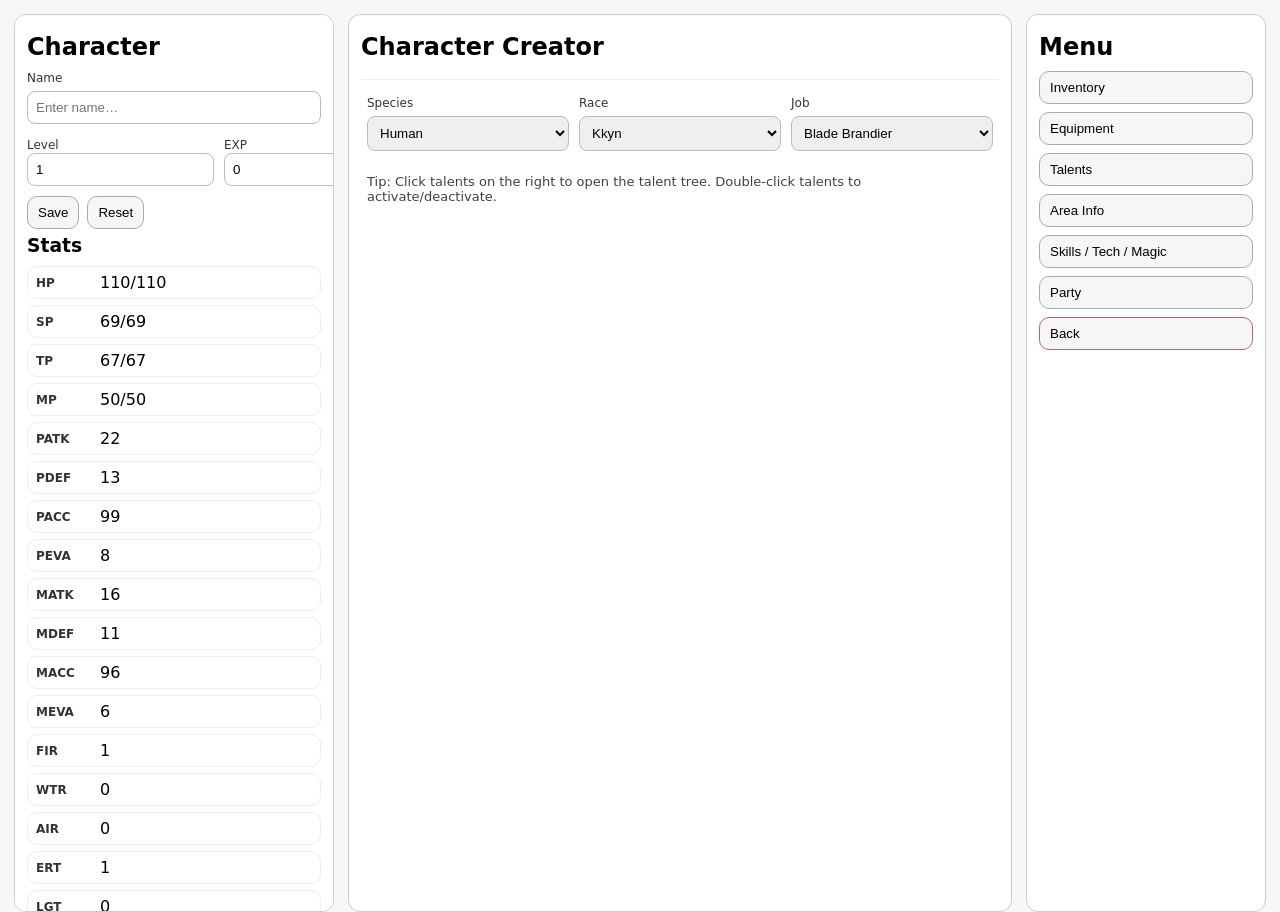
<file: index.html>
<!doctype html>
<html lang="en">
<head>
  <meta charset="utf-8" />
  <meta name="viewport" content="width=device-width, initial-scale=1" />
  <title>Dream Game Stat Tester</title>
  <link rel="stylesheet" href="style.css" />
  <script src="script.js" defer></script>
</head>
<body>
  <div class="app">

    <!-- LEFT: Always-on character sheet -->
    <aside class="panel left">
      <h2>Character</h2>

      <div class="char-meta">
        <div class="field">
          <label>Name</label>
          <input id="charName" type="text" placeholder="Enter name…" />
        </div>

        <div class="field two">
          <div>
            <label>Level</label>
            <input id="charLevel" type="number" min="1" value="1" />
          </div>
          <div>
            <label>EXP</label>
            <input id="charExp" type="number" min="0" value="0" />
          </div>
        </div>

        <div class="save-row">
          <button id="btnSave">Save</button>
          <button id="btnReset">Reset</button>
        </div>
      </div>

      <h3>Stats</h3>
      <div id="statsTable" class="stats-table"></div>
    </aside>

    <!-- CENTER: Main content -->
    <main class="panel center">
      <div id="centerHeader" class="center-header">
        <h2 id="centerTitle">Character Creator</h2>
      </div>

      <section id="centerContent" class="center-content">
        <!-- Character Creator View -->
        <div id="viewCreator" class="view">
          <div class="creator-grid">
            <div class="field">
              <label>Species</label>
              <select id="species"></select>
            </div>

            <div class="field">
              <label>Race</label>
              <select id="race"></select>
            </div>

            <div class="field">
              <label>Job</label>
              <select id="job"></select>
            </div>
          </div>

          <p class="hint">
            Tip: Click talents on the right to open the talent tree. Double-click talents to activate/deactivate.
          </p>
        </div>

        <!-- Talents View -->
        <div id="viewTalents" class="view hidden">
          <div class="layout">
            <div>
              <div id="tree"></div>
            </div>
            <div>
              <h3>Preview</h3>
              <pre id="preview">(click a talent)</pre>
            </div>
          </div>
        </div>

        <section id="viewPlaceholder" class="placeholder">
          <h3 id="areaName">TownA</h3>
          <div class="hint" id="areaType">Town</div>
        
          <!-- Town controls -->
          <div class="save-row" style="margin-top:10px;">
            <button id="btnAccessGate">Access Gate</button>
            <button id="btnWeaponShop">Weapon Shop</button>
            <button id="btnArmorShop">Armor Shop</button>
            <button id="btnItemShop">Item Shop</button>
          </div>
        
          <!-- Area controls (hidden until in Field/Dungeon) -->
          <div class="save-row" style="margin-top:10px;">
            <button id="btnEnterArea" class="hidden">Enter Area</button>
            <button id="btnNextRoom" class="hidden" disabled>Next Room</button>
            <button id="btnReturnTown" class="hidden">Return to Town</button>
          </div>
        
          <!-- Gate UI (Town only; your JS will hide it in areas) -->
          <div id="gatePanel" class="hidden" style="margin-top:12px;">
            <h3>Gate of the Goddess</h3>
        
            <div class="creator-grid">
              <div class="field">
                <label>Keyword 1</label>
                <input id="gateWord1" placeholder="e.g., Dusk" />
              </div>
              <div class="field">
                <label>Keyword 2</label>
                <input id="gateWord2" placeholder="e.g., Howling" />
              </div>
              <div class="field">
                <label>Keyword 3</label>
                <input id="gateWord3" placeholder="e.g., Cathedral" />
              </div>
            </div>
        
            <div class="save-row" style="margin-top:10px;">
              <button id="btnOpenGate">Open Gate</button>
              <button id="btnCloseGate">Close</button>
            </div>
          </div>
        
          <!-- Info + Room UI (shown when entered) -->
          <pre id="gateOutput" style="margin-top:10px;">(enter 3 keywords)</pre>
        
          <div id="roomCard" class="hidden" style="margin-top:12px;">
            <h3 id="roomTitle">Room</h3>
            <div class="hint" id="roomSubtitle">(not entered)</div>
        
            <div class="save-row" style="margin-top:10px;">
              <button id="btnResolveRoom">Resolve Room</button>
            </div>
            <div class="save-row" style="margin-top:10px;">
              <button id="btnAttack" class="hidden">Attack</button>
              <button id="btnFlee" class="hidden">Flee</button>
            </div>
            <pre id="roomLog" style="margin-top:10px;">(no room yet)</pre>

          </div>
        <!-- NEW: Inventory Panel -->
        <div id="inventoryPanel" class="hidden"></div>
        <!-- NEW: Equipment Panel -->
        <div id="equipmentPanel" class="hidden"></div>
        </section>
      </section>
    </main>

    <!-- RIGHT: Navigation -->
    <aside class="panel right">
      <h2>Menu</h2>
      <div class="nav">
        <button class="navbtn" data-view="inventory">Inventory</button>
        <button class="navbtn" data-view="equipment">Equipment</button>
        <button class="navbtn" data-view="talents">Talents</button>
        <button class="navbtn" data-view="area">Area Info</button>
        <button class="navbtn" data-view="skills">Skills / Tech / Magic</button>
        <button class="navbtn" data-view="party">Party</button>
        <button class="navbtn danger" data-view="back">Back</button>
      </div>
    </aside>

  </div>

  
</body>

</html>
</file>
<file: style.css>
:root { --gap: 14px; }

body {
  margin: 0;
  font-family: system-ui, Arial, sans-serif;
  background: #f7f7f7;
}

/* ─────────────────────────────
   3-panel app layout
───────────────────────────── */
.app {
  display: grid;
  grid-template-columns: 320px minmax(520px, 1fr) 240px;
  gap: var(--gap);
  padding: var(--gap);
  height: 100vh;
  box-sizing: border-box;
}

.panel {
  border: 1px solid #ccc;
  border-radius: 12px;
  padding: 12px;
  background: #fff;
  overflow: auto;
}

.left, .right {
  position: sticky;
  top: 0;
  height: calc(100vh - (2 * var(--gap)));
}

/* ─────────────────────────────
   Typography
───────────────────────────── */
h2, h3 { margin: 6px 0 10px; }

pre {
  background: #f4f4f4;
  padding: 12px;
  border-radius: 8px;
  margin: 0;
}

/* ─────────────────────────────
   Form fields (creator + character meta)
───────────────────────────── */
.field {
  display: grid;
  gap: 6px;
  margin-bottom: 10px;
}

.field label {
  font-size: 12px;
  opacity: 0.8;
}

.field input,
.field select {
  padding: 8px;
  border: 1px solid #bbb;
  border-radius: 8px;
}

.field.two {
  grid-template-columns: 1fr 1fr;
  gap: 10px;
}

.save-row {
  display: flex;
  gap: 8px;
}

button {
  padding: 8px 10px;
  border: 1px solid #aaa;
  border-radius: 10px;
  background: #f6f6f6;
  cursor: pointer;
}

button:hover { filter: brightness(0.98); }
button.danger { border-color: #b66; }

/* ─────────────────────────────
   Center area
───────────────────────────── */
.center-header {
  border-bottom: 1px solid #eee;
  padding-bottom: 8px;
  margin-bottom: 10px;
}

.center-content { padding: 6px; }

.creator-grid {
  display: grid;
  grid-template-columns: repeat(3, minmax(160px, 1fr));
  gap: 10px;
  align-items: end;
}

.hint { font-size: 13px; opacity: 0.75; }

.hidden { display: none; }

.placeholder {
  opacity: 0.75;
  border: 1px dashed #bbb;
  border-radius: 10px;
  padding: 14px;
  
}

.inv-header {
  display: flex;
  justify-content: space-between;
  gap: 10px;
  align-items: center;
  margin-bottom: 10px;
}

.inv-gil {
  font-weight: 700;
  border: 1px solid #eee;
  padding: 6px 10px;
  border-radius: 10px;
  background: #fafafa;
}

.inv-list {
  /* Inventory layout: 2 columns, up to 14 rows each (28 total) */
  display: grid;
  grid-template-columns: 1fr 1fr;
  gap: 10px 14px; /* row gap, column gap */
  align-items: start;
}

/* Each inventory item row: label + qty/button cluster */
.inv-row{
  display: grid;
  grid-template-columns: 1fr auto;
  gap: 10px;
  align-items: center;
  padding: 6px 8px;
  border: 1px solid #eee;
  border-radius: 10px;
  background: #fff;
  min-height: 34px; /* compact */
}

.inv-row .name {
  font-weight: 600;
}

/* Keep the qty from flying to the moon */
.inv-row .qty{
  font-weight: 700;
  min-width: 34px;
  text-align: right;
  font-variant-numeric: tabular-nums;
}

/* Optional: if you have action buttons inline */
.inv-row .actions{
  display: inline-flex;
  gap: 6px;
  justify-content: flex-end;
  align-items: center;
}

/* ─────────────────────────────
   Badges (rarity / elements)
───────────────────────────── */
.badge{display:inline-block;padding:2px 6px;border:1px solid #ddd;border-radius:999px;font-size:11px;line-height:1;opacity:0.95;vertical-align:middle;margin-left:6px;white-space:nowrap;}
.rarity-common{background:#fafafa;}
.rarity-uncommon{background:#f1fff1;border-color:#cfe7cf;}
.rarity-rare{background:#f1f7ff;border-color:#cfe0ff;}
.rarity-legendary{background:#fff6e6;border-color:#ffe0a6;}
.rarity-mythic{background:#fff1fb;border-color:#f7c3e8;}

.elem-fir{background:#fff2f2;border-color:#ffd1d1;}
.elem-wtr{background:#f2fbff;border-color:#cfeeff;}
.elem-air{background:#f6f6ff;border-color:#e0e0ff;}
.elem-ert{background:#f6fff2;border-color:#ddf5c9;}
.elem-lgt{background:#fffdf2;border-color:#fff1b8;}
.elem-drk{background:#f5f2ff;border-color:#ded3ff;}

/* ─────────────────────────────
   Equipment panel
───────────────────────────── */
.eq-grid{display:grid;gap:10px;}
.eq-slot{display:grid;grid-template-columns:120px 1fr auto;gap:10px;align-items:center;padding:8px 10px;border:1px solid #eee;border-radius:10px;}
.eq-slot .slot{font-weight:700;font-size:12px;opacity:0.8;}
.eq-slot .name{font-weight:600;}
.smallbtn{padding:6px 8px;border-radius:10px;font-size:12px;}

/* Experience pools layout (content-width; prevents values flying to the far edge) */
.eq-exp{display:grid;grid-template-columns:max-content max-content;gap:24px;align-items:start;}
.eq-exp > div{width:max-content;}
.exp-row{display:grid;grid-template-columns:1fr min-content;gap:10px;align-items:center;padding:6px 8px;border:1px solid #eee;border-radius:10px;background:#fff;}
.exp-row > div:last-child{font-variant-numeric: tabular-nums; font-weight:700; justify-self:end;}

/* ─────────────────────────────
   Right menu
───────────────────────────── */
.nav { display: grid; gap: 8px; }
.navbtn { width: 100%; text-align: left; }

/* ─────────────────────────────
   Left stats panel
───────────────────────────── */
.stats-table { display: grid; gap: 6px; }

.stat-row {
  display: grid;
  grid-template-columns: 54px 1fr;
  gap: 10px;
  align-items: center;
  padding: 6px 8px;
  border: 1px solid #eee;
  border-radius: 10px;
}

.stat-key { font-weight: 700; font-size: 12px; opacity: 0.8; }
.stat-val { font-variant-numeric: tabular-nums; }

/* ─────────────────────────────
   Talents view layout + tree
───────────────────────────── */
.layout {
  display: grid;
  grid-template-columns: 1fr 360px;
  gap: 16px;
  align-items: start;
}

#tree {
  display: grid;
  grid-template-columns: repeat(5, 1fr);
  grid-template-rows: repeat(5, auto);
  gap: 12px;
  align-items: center;
  justify-items: center;
  padding: 12px;
}

.talent {
  width: 140px;
  min-height: 64px;
  border: 1px solid #aaa;
  border-radius: 8px;
  padding: 8px;
  text-align: center;
  background: #fafafa;
  user-select: none;
  cursor: pointer;
}

.talent.active { border-width: 2px; }
.talent.locked { opacity: 0.45; }
.talent .req { font-size: 12px; opacity: 0.8; margin-top: 6px; }
</file>
